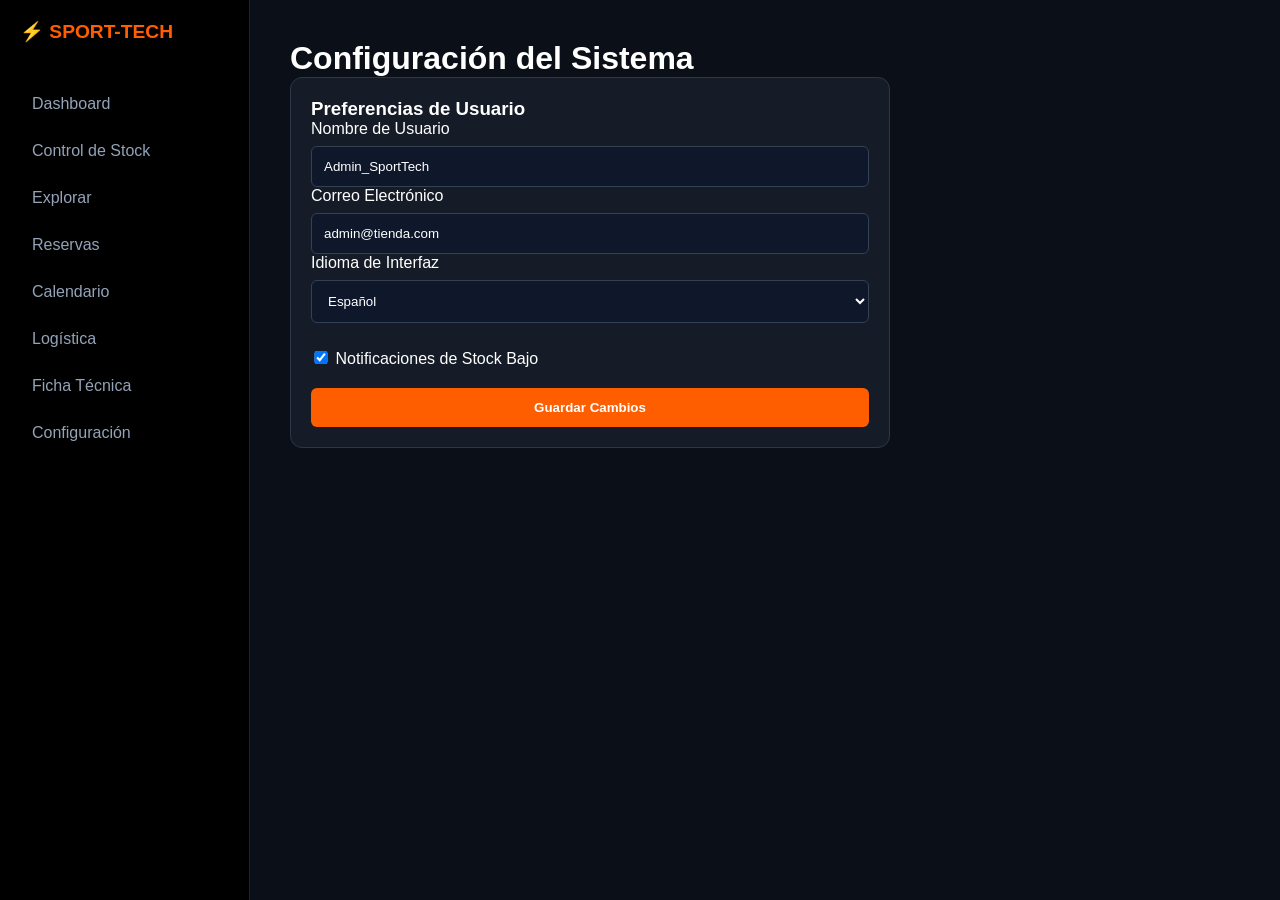
<file: configuracion.html>
<!DOCTYPE html>
<html lang="es">
<head><meta charset="UTF-8"><link rel="stylesheet" href="styles.css"><title>Configuración</title></head>
<body>
    <nav class="sidebar"><a href="index.html" class="logo">⚡ SPORT-TECH</a><div class="nav-menu"><a href="index.html" class="nav-link">Dashboard</a><a href="inventario.html" class="nav-link">Control de Stock</a><a href="galeria.html" class="nav-link">Explorar</a><a href="reservas.html" class="nav-link">Reservas</a><a href="calendario.html" class="nav-link">Calendario</a><a href="historial.html" class="nav-link">Logística</a><a href="detalle.html" class="nav-link">Ficha Técnica</a><a href="configuracion.html" class="nav-link">Configuración</a></div></nav>
    <main class="main-content">
        <h1>Configuración del Sistema</h1>
        <div class="card" style="max-width: 600px;">
            <h3>Preferencias de Usuario</h3>
            <label>Nombre de Usuario</label><input type="text" value="Admin_SportTech">
            <label>Correo Electrónico</label><input type="email" value="admin@tienda.com">
            <label>Idioma de Interfaz</label>
            <select><option>Español</option><option>English</option></select>
            <div style="margin-top: 20px;">
                <input type="checkbox" checked style="width: 20px;"> Notificaciones de Stock Bajo
            </div>
            <button style="margin-top: 20px; width: 100%;">Guardar Cambios</button>
        </div>
    </main>
</body>
</html>
</file>
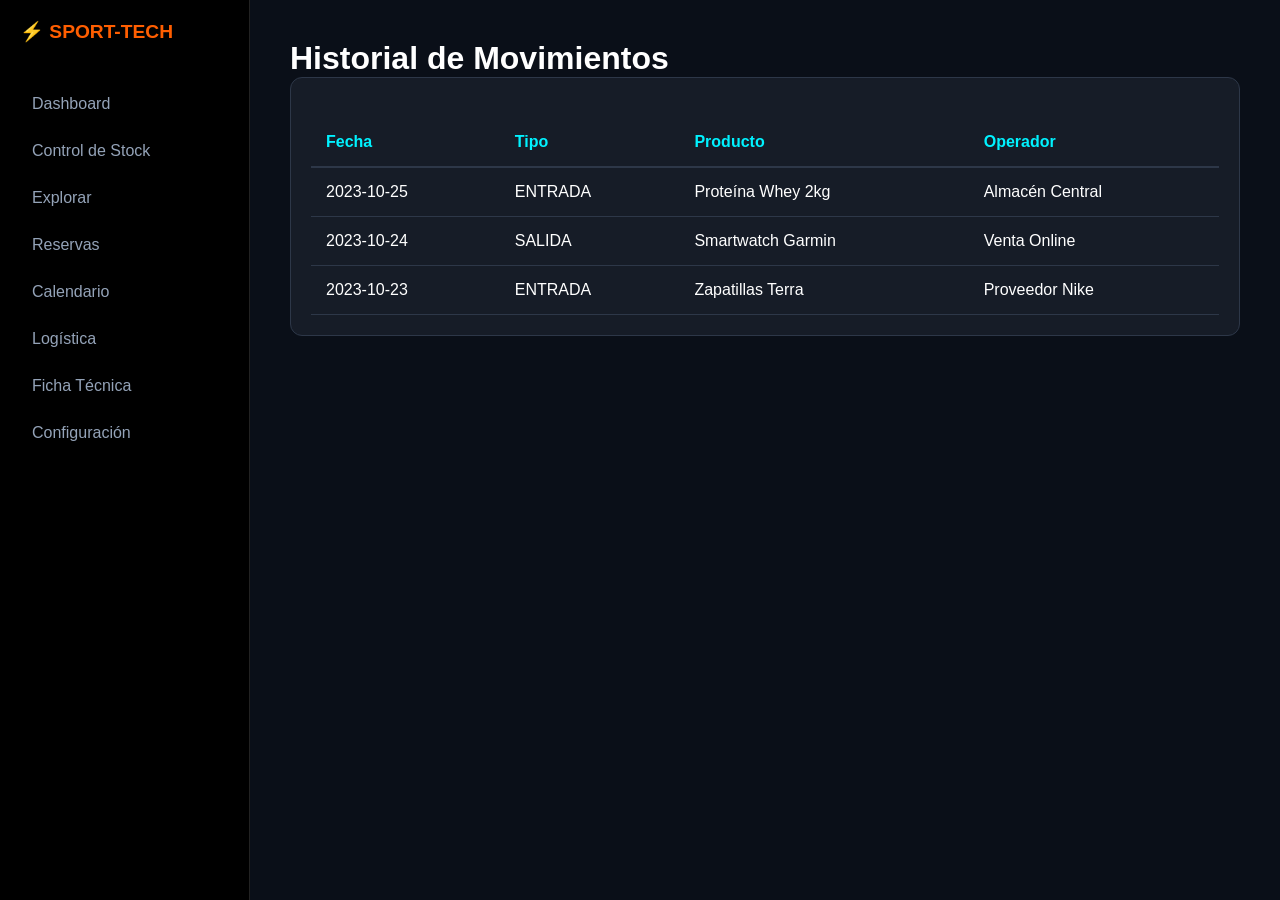
<file: historial.html>
<!DOCTYPE html>
<html lang="es">
<head><meta charset="UTF-8"><link rel="stylesheet" href="styles.css"><title>Historial</title></head>
<body>
    <nav class="sidebar"><a href="index.html" class="logo">⚡ SPORT-TECH</a><div class="nav-menu"><a href="index.html" class="nav-link">Dashboard</a><a href="inventario.html" class="nav-link">Control de Stock</a><a href="galeria.html" class="nav-link">Explorar</a><a href="reservas.html" class="nav-link">Reservas</a><a href="calendario.html" class="nav-link">Calendario</a><a href="historial.html" class="nav-link">Logística</a><a href="detalle.html" class="nav-link">Ficha Técnica</a><a href="configuracion.html" class="nav-link">Configuración</a></div></nav>
    <main class="main-content">
        <h1>Historial de Movimientos</h1>
        <div class="card">
            <table>
                <thead><tr><th>Fecha</th><th>Tipo</th><th>Producto</th><th>Operador</th></tr></thead>
                <tbody>
                    <tr><td>2023-10-25</td><td>ENTRADA</td><td>Proteína Whey 2kg</td><td>Almacén Central</td></tr>
                    <tr><td>2023-10-24</td><td>SALIDA</td><td>Smartwatch Garmin</td><td>Venta Online</td></tr>
                    <tr><td>2023-10-23</td><td>ENTRADA</td><td>Zapatillas Terra</td><td>Proveedor Nike</td></tr>
                </tbody>
            </table>
        </div>
    </main>
</body>
</html>
</file>
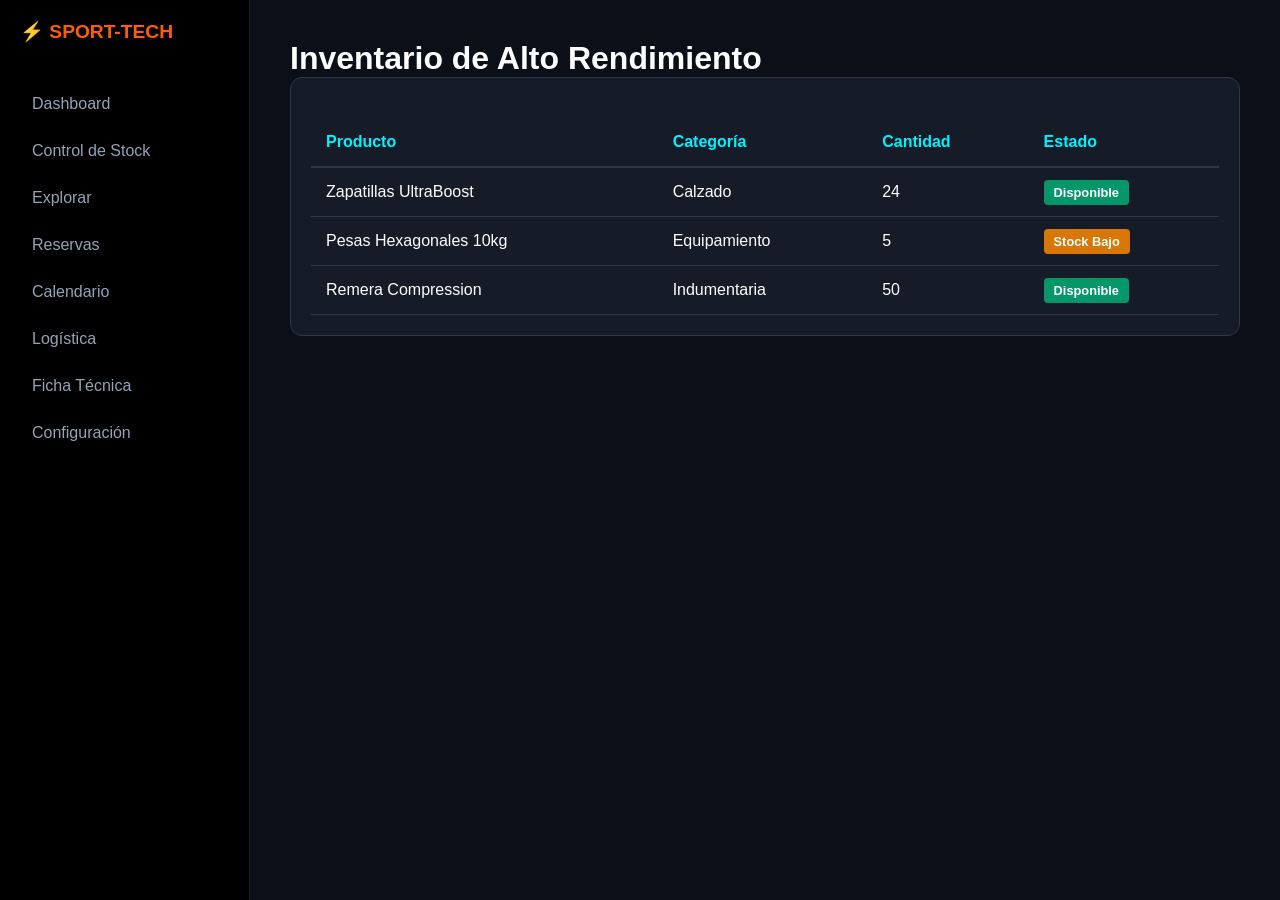
<file: inventario.html>
<!DOCTYPE html>
<html lang="es">
<head><meta charset="UTF-8"><link rel="stylesheet" href="styles.css"><title>Stock</title></head>
<body>
    <nav class="sidebar"><a href="index.html" class="logo">⚡ SPORT-TECH</a><div class="nav-menu"><a href="index.html" class="nav-link">Dashboard</a><a href="inventario.html" class="nav-link">Control de Stock</a><a href="galeria.html" class="nav-link">Explorar</a><a href="reservas.html" class="nav-link">Reservas</a><a href="calendario.html" class="nav-link">Calendario</a><a href="historial.html" class="nav-link">Logística</a><a href="detalle.html" class="nav-link">Ficha Técnica</a><a href="configuracion.html" class="nav-link">Configuración</a></div></nav>
    <main class="main-content">
        <h1>Inventario de Alto Rendimiento</h1>
        <div class="card">
            <table>
                <thead><tr><th>Producto</th><th>Categoría</th><th>Cantidad</th><th>Estado</th></tr></thead>
                <tbody>
                    <tr><td>Zapatillas UltraBoost</td><td>Calzado</td><td>24</td><td><span class="badge badge-success">Disponible</span></td></tr>
                    <tr><td>Pesas Hexagonales 10kg</td><td>Equipamiento</td><td>5</td><td><span class="badge badge-warning">Stock Bajo</span></td></tr>
                    <tr><td>Remera Compression</td><td>Indumentaria</td><td>50</td><td><span class="badge badge-success">Disponible</span></td></tr>
                </tbody>
            </table>
        </div>
    </main>
</body>
</html>
</file>
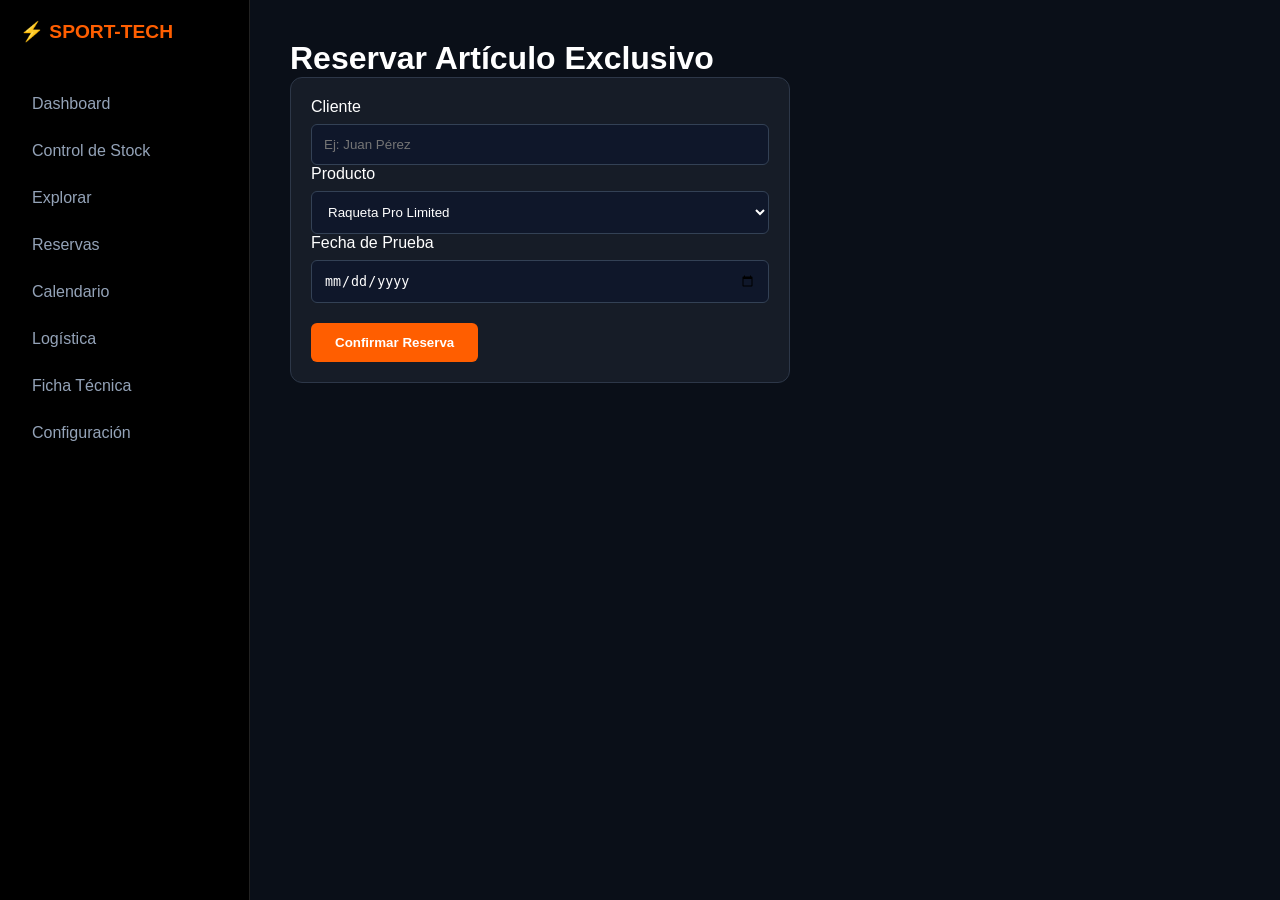
<file: reservas.html>
<!DOCTYPE html>
<html lang="es">
<head><meta charset="UTF-8"><link rel="stylesheet" href="styles.css"><title>Reservas</title></head>
<body>
    <nav class="sidebar"><a href="index.html" class="logo">⚡ SPORT-TECH</a><div class="nav-menu"><a href="index.html" class="nav-link">Dashboard</a><a href="inventario.html" class="nav-link">Control de Stock</a><a href="galeria.html" class="nav-link">Explorar</a><a href="reservas.html" class="nav-link">Reservas</a><a href="calendario.html" class="nav-link">Calendario</a><a href="historial.html" class="nav-link">Logística</a><a href="detalle.html" class="nav-link">Ficha Técnica</a><a href="configuracion.html" class="nav-link">Configuración</a></div></nav>
    <main class="main-content">
        <h1>Reservar Artículo Exclusivo</h1>
        <div class="card" style="max-width: 500px;">
            <form id="reservaForm">
                <label>Cliente</label><input type="text" placeholder="Ej: Juan Pérez" required>
                <label>Producto</label>
                <select><option>Raqueta Pro Limited</option><option>Pesas Smart</option></select>
                <label>Fecha de Prueba</label><input type="date">
                <button type="submit" style="margin-top: 20px;">Confirmar Reserva</button>
            </form>
        </div>
    </main>
    <script>
        document.getElementById('reservaForm').onsubmit = (e) => {
            e.preventDefault(); alert('Reserva registrada con éxito');
        };
    </script>
</body>
</html>
</file>
<file: styles.css>
/* VARIABLES DE MARCA - Senior Tip: Cambia un color aquí y cambias todo el sistema */
:root {
    --bg-dark: #0a0f18;
    --bg-card: #161c27;
    --primary-neon: #ff5e00; /* Naranja Atlético */
    --secondary-cyan: #00f2ff; /* Cyan Tech */
    --text-white: #ffffff;
    --text-muted: #94a3b8;
    --sidebar-width: 250px;
    --transition: all 0.3s ease;
}

* { margin: 0; padding: 0; box-sizing: border-box; }
body { font-family: 'Montserrat', sans-serif; background: var(--bg-dark); color: var(--text-white); display: flex; }

/* SIDEBAR REUTILIZABLE */
.sidebar {
    width: var(--sidebar-width);
    height: 100vh;
    background: #000;
    padding: 20px;
    position: fixed;
    border-right: 1px solid #222;
}
.logo { font-weight: 800; font-size: 1.2rem; color: var(--primary-neon); margin-bottom: 40px; display: block; text-decoration: none; }
.nav-menu { list-style: none; }
.nav-link { 
    color: var(--text-muted); 
    text-decoration: none; 
    padding: 12px; 
    display: block; 
    border-radius: 8px; 
    margin-bottom: 5px;
    transition: var(--transition);
}
.nav-link:hover, .nav-link.active { background: var(--primary-neon); color: white; }

/* CONTENEDOR PRINCIPAL */
.main-content { margin-left: var(--sidebar-width); padding: 40px; width: 100%; }
.grid-stats { display: grid; grid-template-columns: repeat(auto-fit, minmax(200px, 1fr)); gap: 20px; margin-bottom: 30px; }
.card { background: var(--bg-card); padding: 20px; border-radius: 12px; border: 1px solid #2d3748; }

/* TABLAS Y FORMULARIOS */
table { width: 100%; border-collapse: collapse; margin-top: 20px; }
th { text-align: left; padding: 15px; color: var(--secondary-cyan); border-bottom: 2px solid #2d3748; }
td { padding: 15px; border-bottom: 1px solid #2d3748; }
.badge { padding: 5px 10px; border-radius: 4px; font-size: 0.8rem; font-weight: bold; }
.badge-success { background: #059669; }
.badge-warning { background: #d97706; }

input, select, textarea {
    width: 100%; padding: 12px; background: #0f172a; border: 1px solid #334155;
    color: white; border-radius: 6px; margin-top: 8px;
}
button { 
    background: var(--primary-neon); color: white; border: none; 
    padding: 12px 24px; border-radius: 6px; cursor: pointer; font-weight: bold;
}

/* GALERÍA */
.gallery-grid { display: grid; grid-template-columns: repeat(auto-fill, minmax(250px, 1fr)); gap: 25px; }
.product-card { overflow: hidden; transition: var(--transition); }
.product-card:hover { transform: translateY(-5px); border-color: var(--secondary-cyan); }
.product-card img { width: 100%; height: 200px; object-fit: cover; border-radius: 8px; }
</file>
